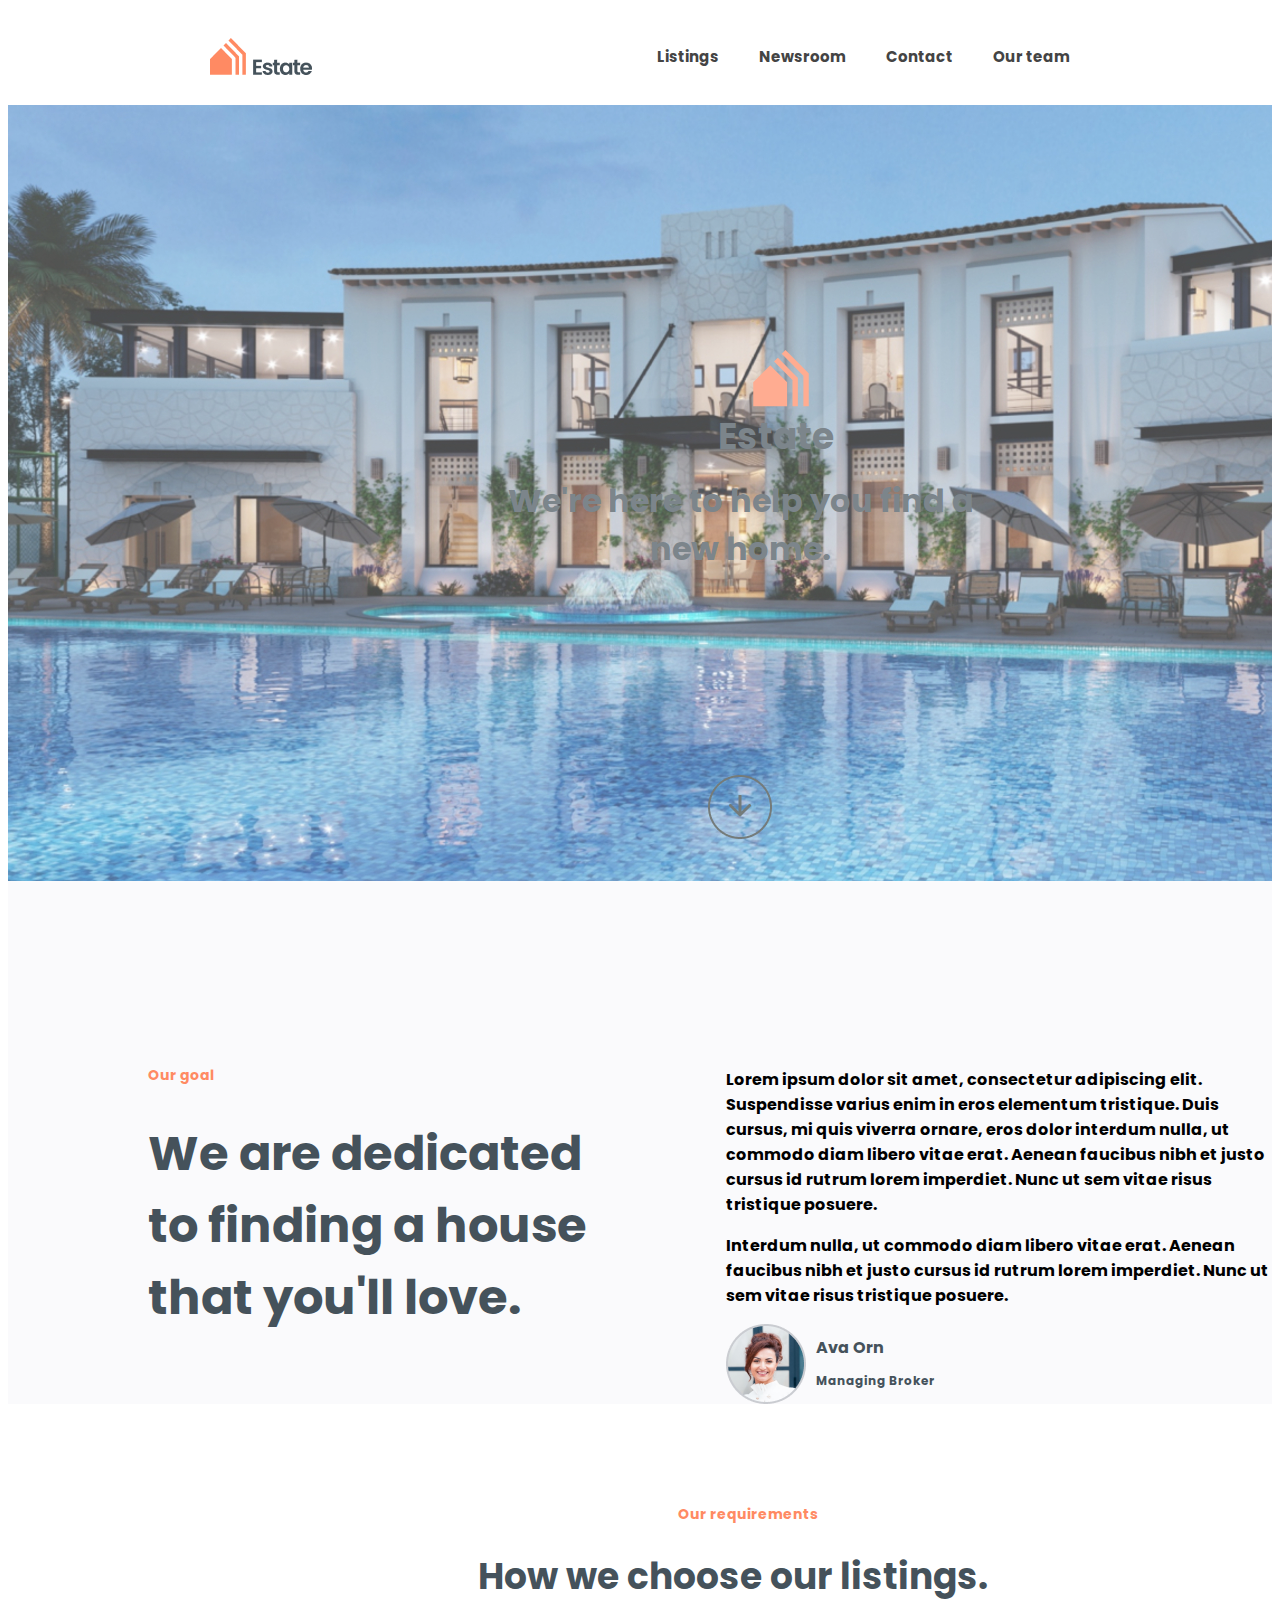
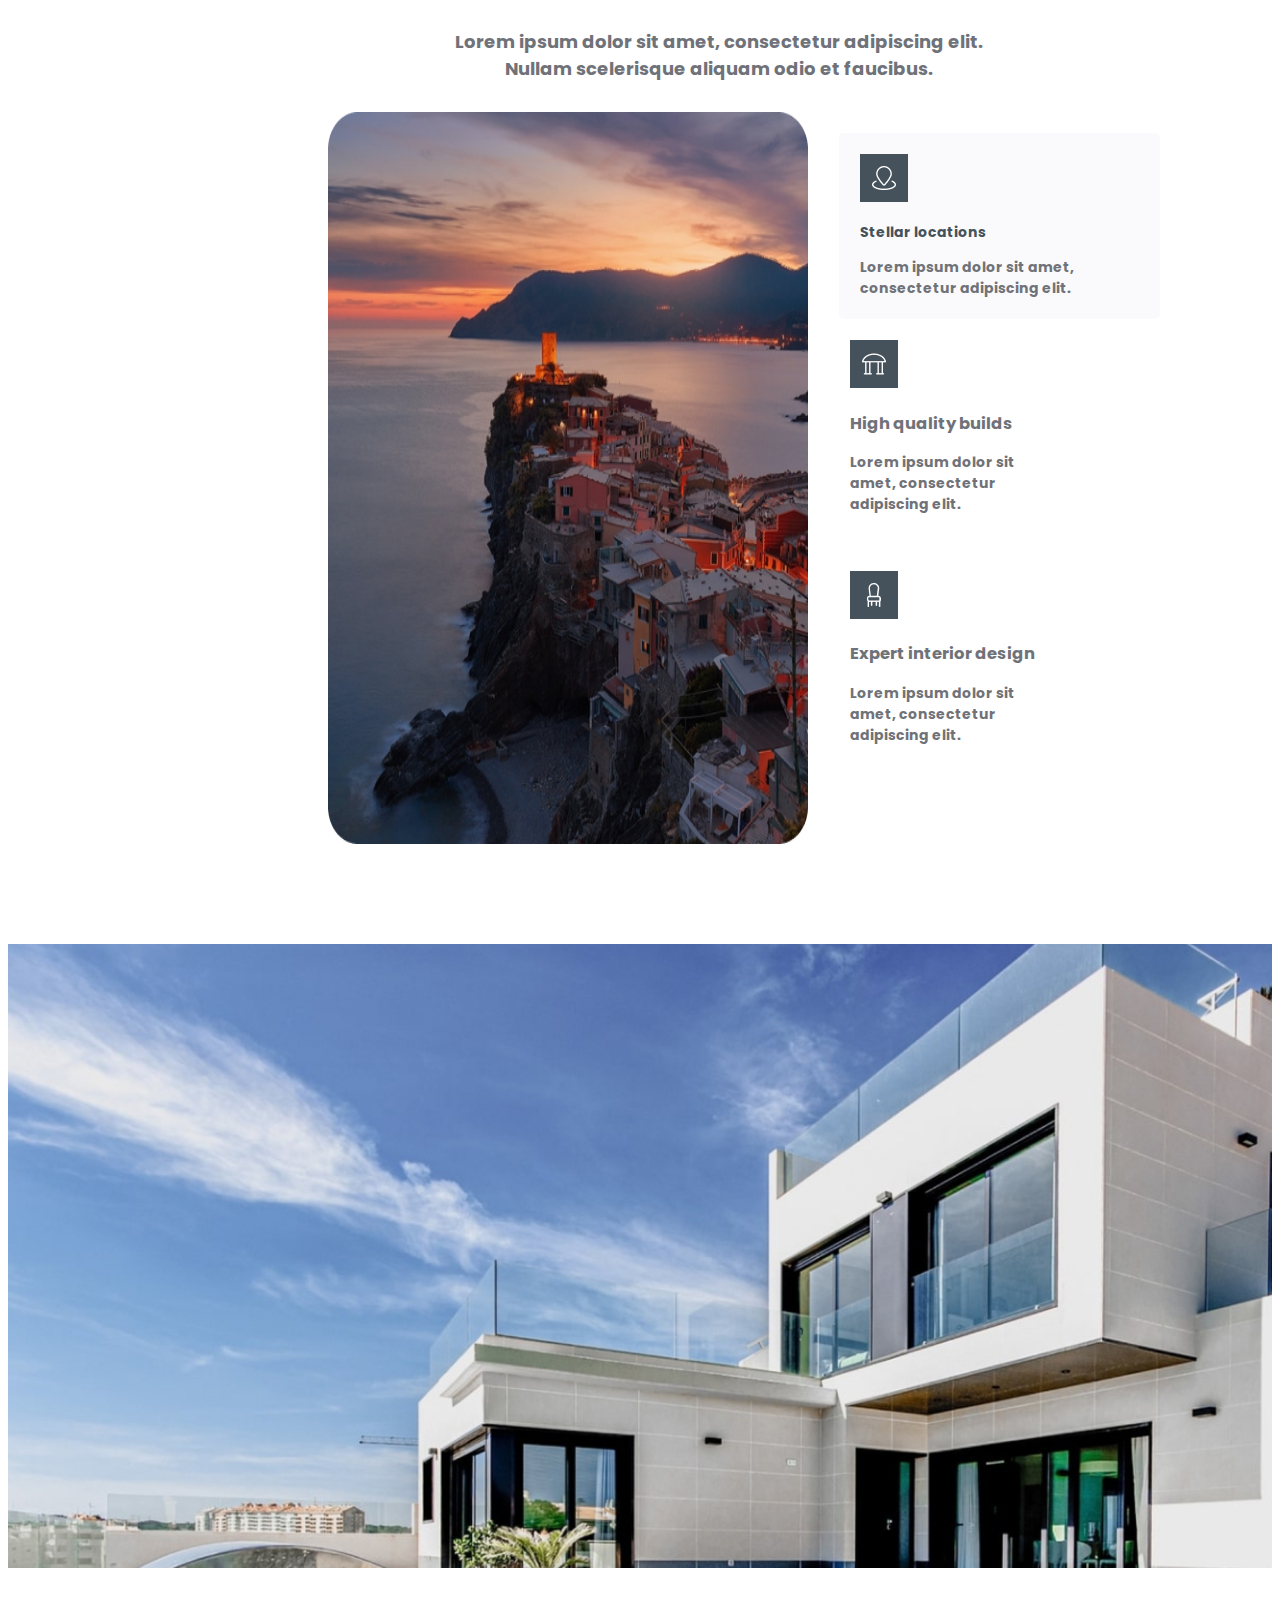
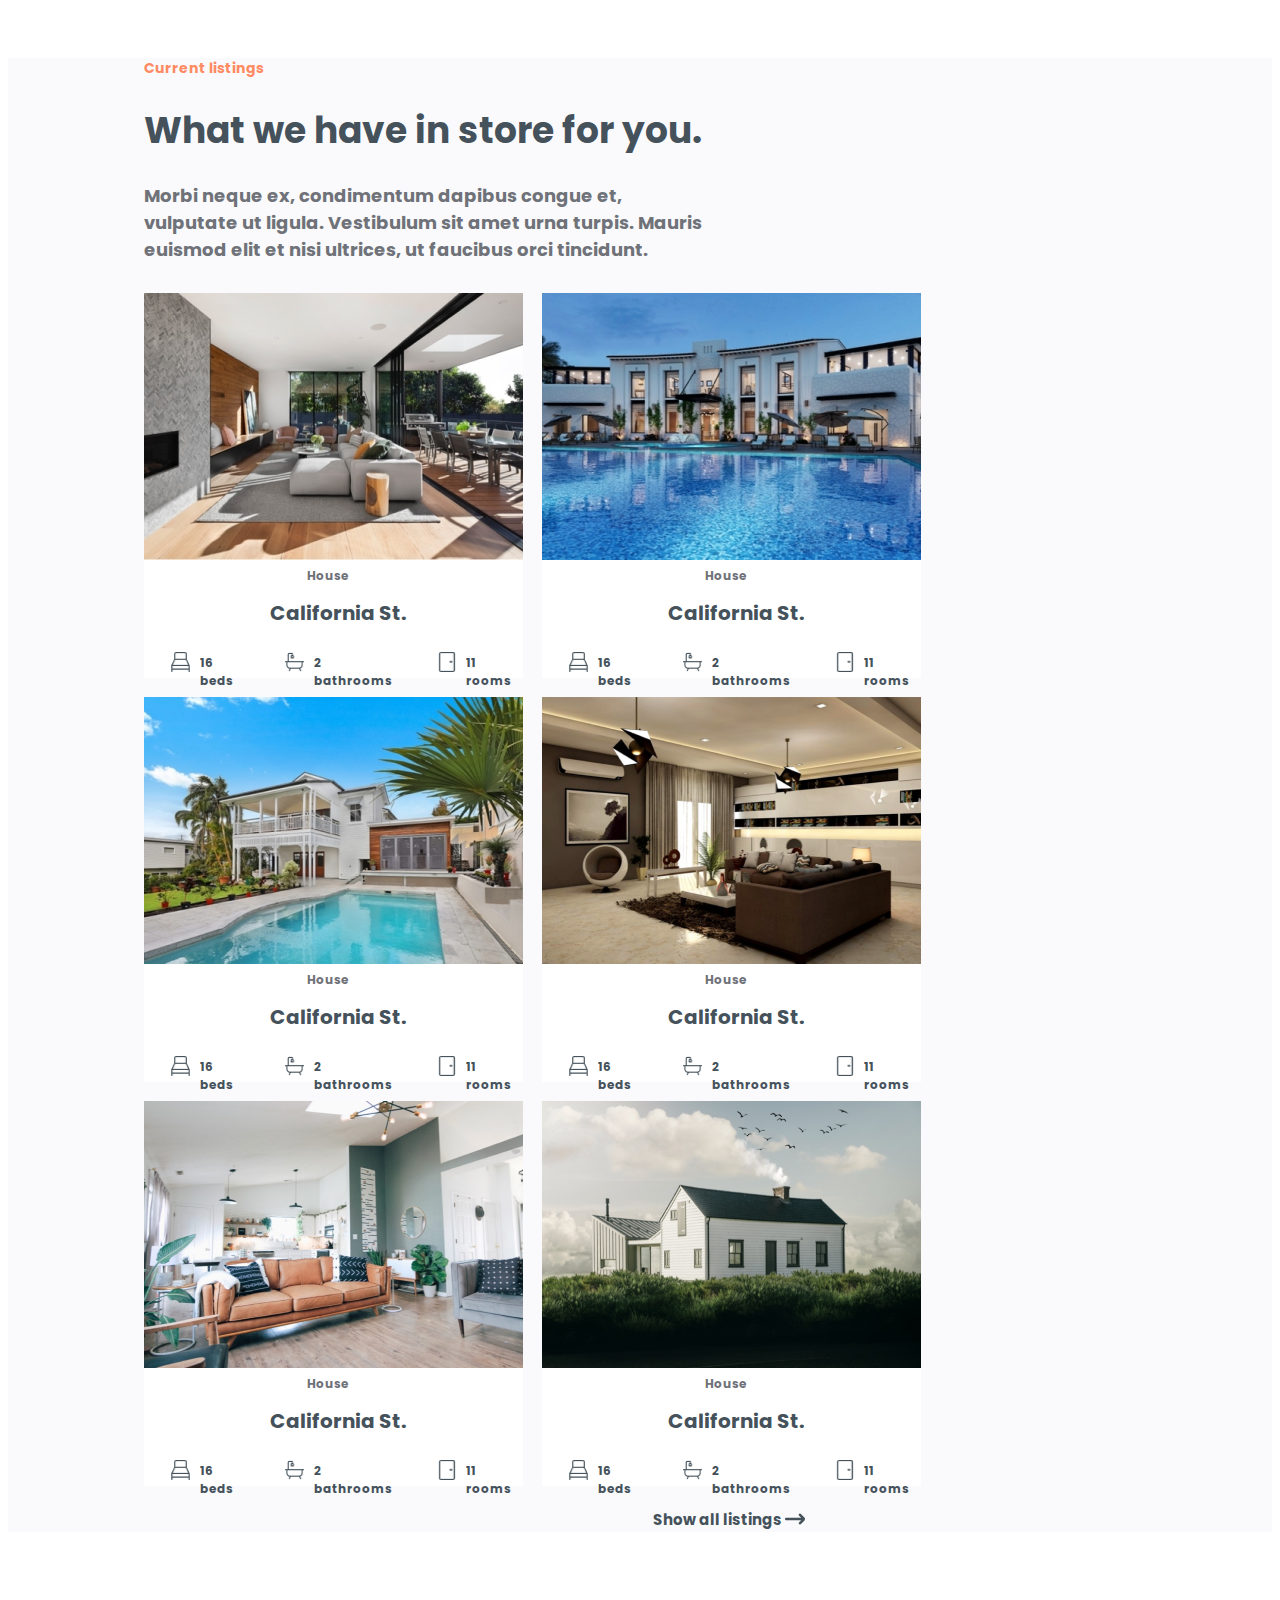
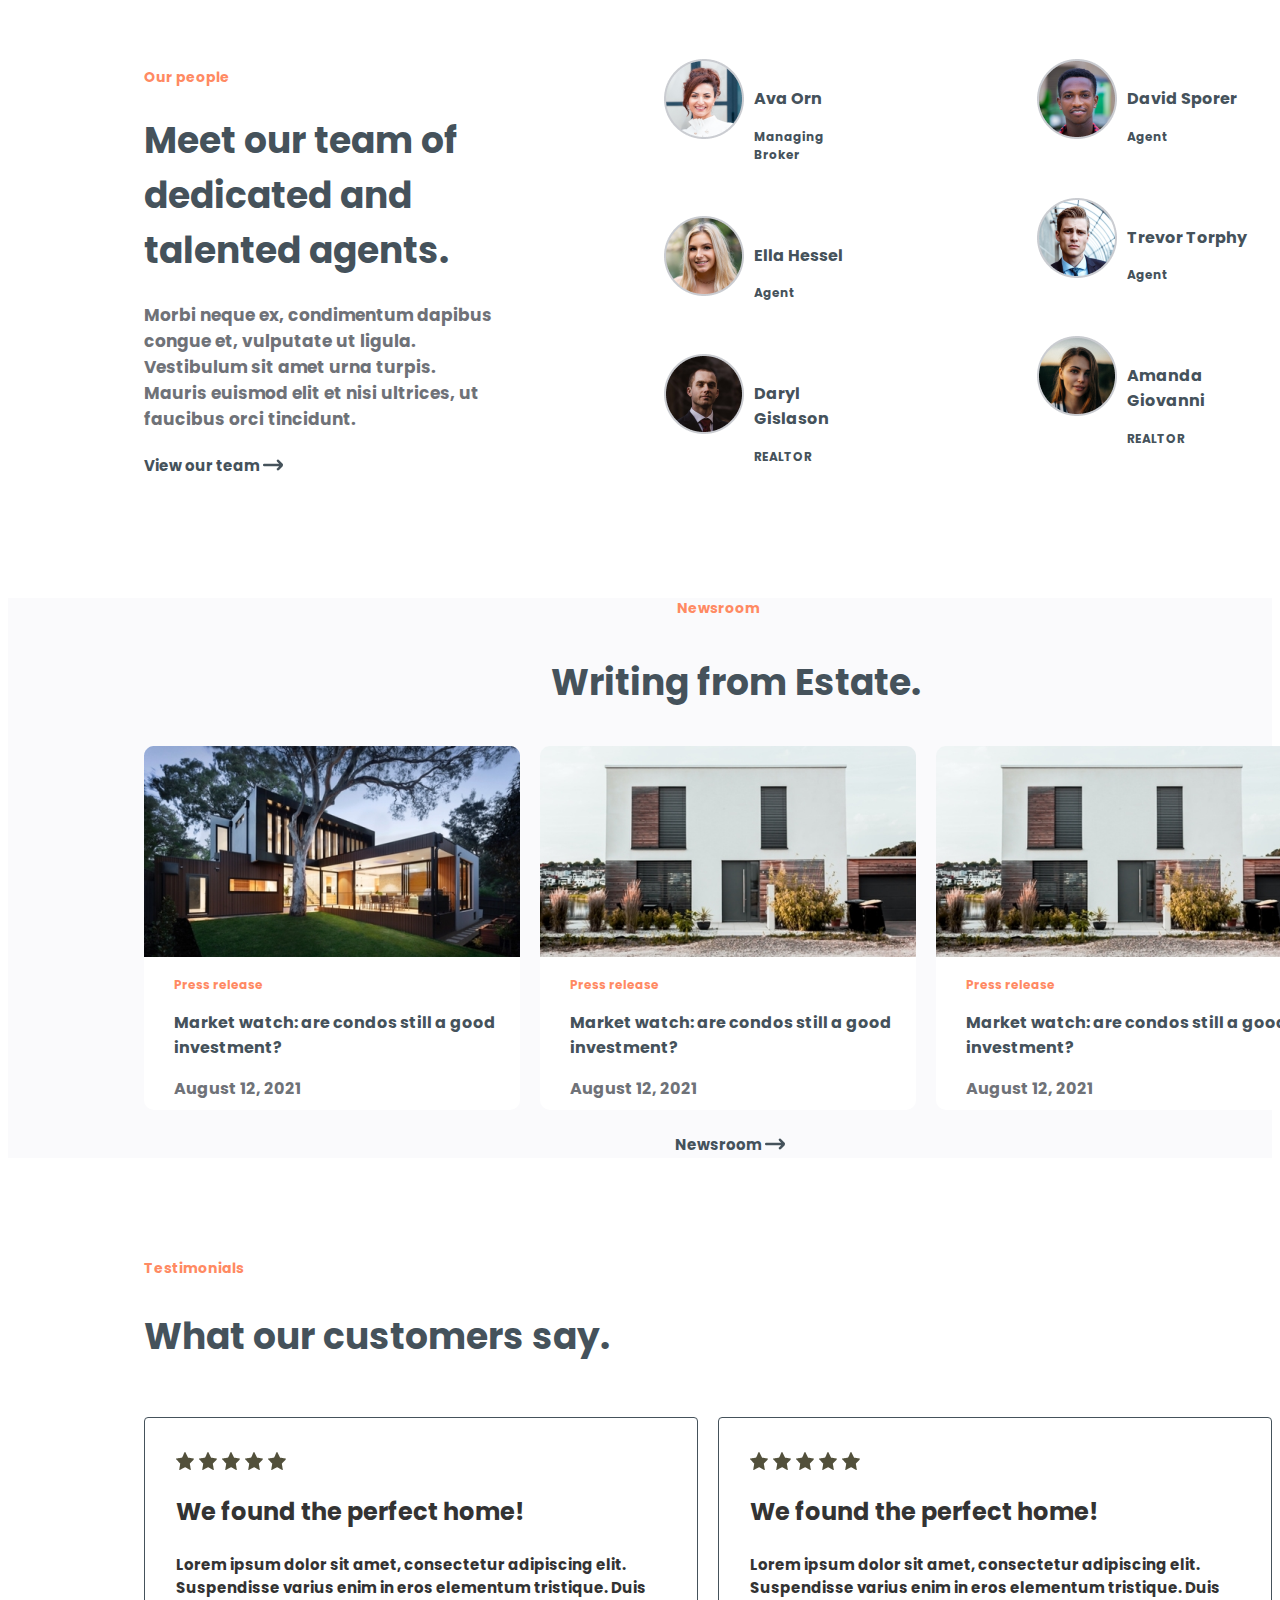
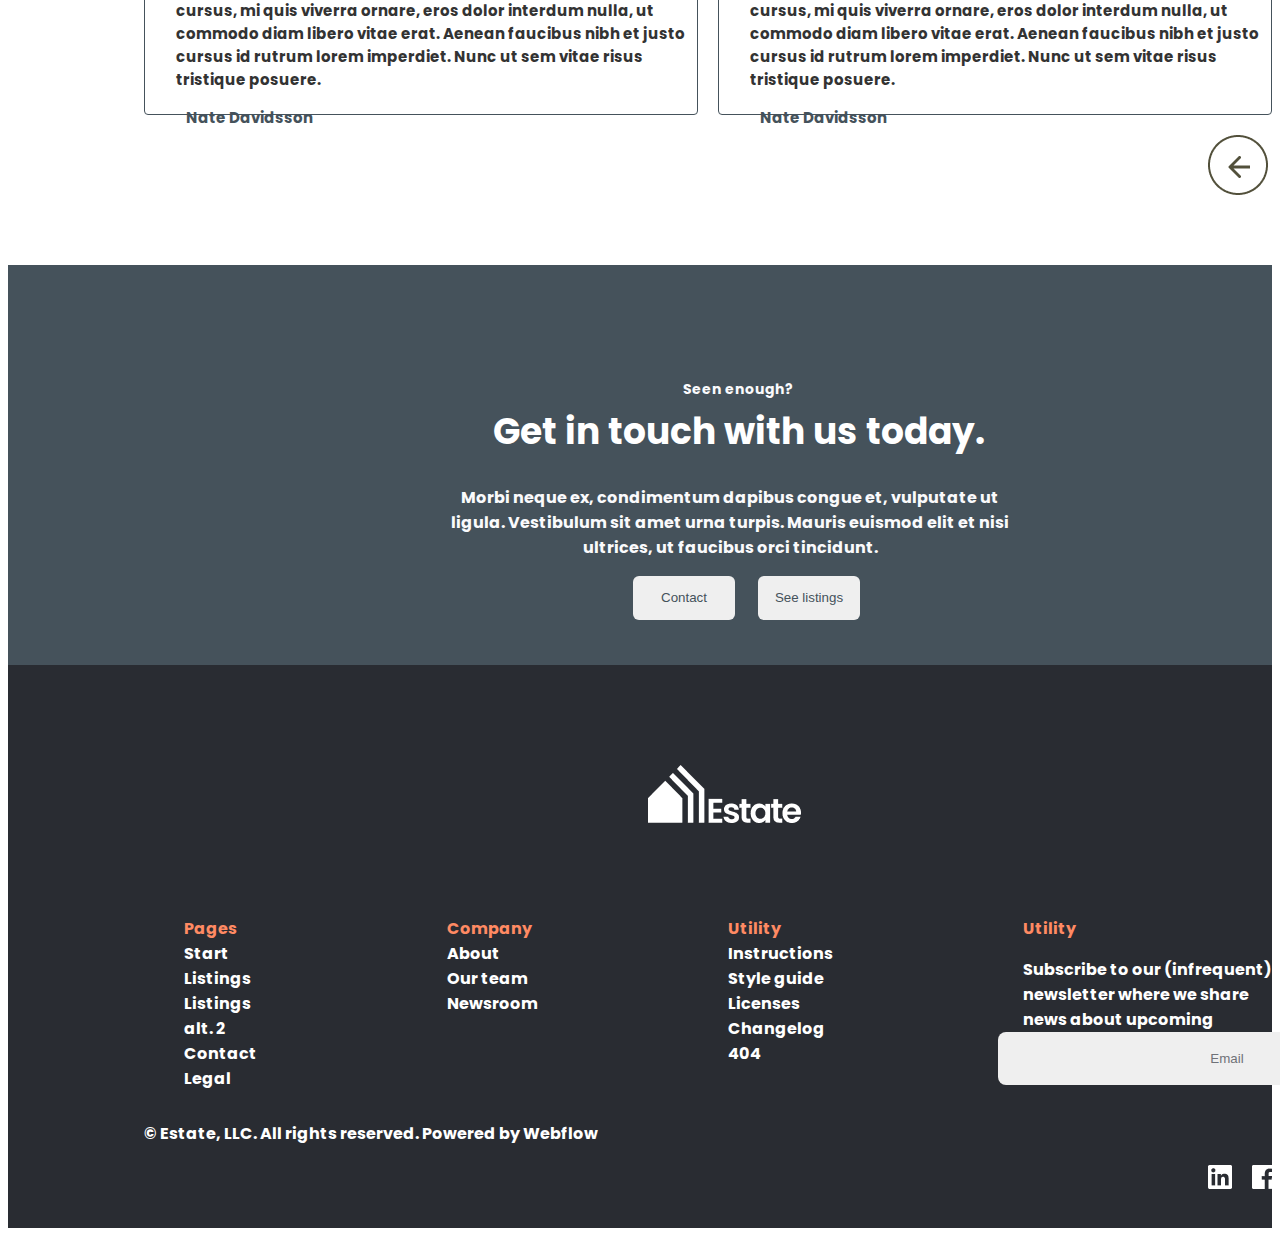
<file: index.html>
<!DOCTYPE html>
<html lang="en">
<head>
    <meta charset="UTF-8">
    <meta http-equiv="X-UA-Compatible" content="IE=edge">
    <meta name="viewport" content="width=device-width, initial-scale=1.0">
    <title>Document</title>
    <link rel="stylesheet" href="./style.css">
</head>
<body>
    <header class="header">
        <img src="./images/IMAGE (15).png" alt="" class="logo">
        <ul class="header__items">
            <li class="header__items_list"> <a href="#">Listings</a></li>
            <li class="header__items_list"> <a href="#">Newsroom</a></li>
            <li class="header__items_list"> <a href="#">Contact</a>
            <div class="drop">
                <ul>
                    <li> <a href="#">qalampir.uz</a></li>
                    <li> <a href="#">daryo.uz</a></li>
                    <li> <a href="#">kun.uz</a> </li>
                </ul>
            </div>
            </li>
            <li class="header__items_list"> <a href="#">Our team</a></li>
            
        </ul>

    </header>
    <nav class="nav">
        <img src="./images/Combined-Shape (16).png" alt="" class="nav__logo">
        <h1 class="nav__write">Estate</h1>
        <p class="nav__text">We're here to help you find a new home.</p>
        <div class="nav__rectangele">
            <img src="./images/Rectangle (6).png" alt="" class="recteng">
            <img src="./images/Arrow 3.png" alt="" class="arrow">
        </div>
    </nav>
    <section class="section">
        <div class="section__text">
            <div class="section__section__text_h1">
                <p>Our goal</p>
                <h1>We are dedicated to finding a house that you'll love.</h1>
            </div>
            <div class="section_section__section__text_paragrif">
                <p class="paragrif_one" >Lorem ipsum dolor sit amet, consectetur adipiscing elit. Suspendisse varius enim in eros elementum tristique. Duis cursus, mi quis viverra ornare, eros dolor interdum nulla, ut commodo diam libero vitae erat. Aenean faucibus nibh et justo cursus id rutrum lorem imperdiet. Nunc ut sem vitae risus tristique posuere.</p>

                <p class="paragrif_two">Interdum nulla, ut commodo diam libero vitae erat. Aenean faucibus nibh et justo cursus id rutrum lorem imperdiet. Nunc ut sem vitae risus tristique posuere.</p>
                <div class="section__text__image">
                    <img src="./images/IMAGE (16).png" alt="">
                    <div class="section__text__image_name">
                        <h1>Ava Orn</h1>
                        <p>Managing Broker</p>
                    </div>
                </div>
            </div>
        </div>
    </section>
    <div class="box">
        <p class="box__p_one">Our requirements</p>
        <h1 class="box__h1">How we choose our listings.</h1>
         <p class="box__p_two">Lorem ipsum dolor sit amet, consectetur adipiscing elit. Nullam scelerisque aliquam odio et faucibus.</p>
         <div class="box_images">
            <img src="./images/IMAGE (74).jpg" alt="">
            <div class="box__box__images_box">
                <div class="box__box__images__boxess">
                <img src="./images/Frame (5).png" alt="">
                <h3>Stellar locations</h3>
                <p>Lorem ipsum dolor sit amet, consectetur adipiscing elit.</p>
                  </div>
                  <div class="box__box__images_box">
                    <img src="./images/Frame (6).png" alt="">
                    <h3>High quality builds</h3>
                    <p>Lorem ipsum dolor sit amet, consectetur adipiscing elit.</p>
                  </div>
                  <div class="box__box__images_box">
                    <img src="./images/Frame (7).png" alt="">
                    <h3>Expert interior design</h3>
                    <p>Lorem ipsum dolor sit amet, consectetur adipiscing elit.</p>
                  </div>
                  <div class="box__box__images_box"></div>

                
            </div>
         </div>
    </div>
    <div class="div"></div>
    <div class="div__section">
        <div class="div__section_text">
            <p class="text">Current listings</p>
        <h1>What we have in store for you.</h1>
        <p class="text_two" >Morbi neque ex, condimentum dapibus congue et, vulputate ut ligula. Vestibulum sit amet urna turpis. Mauris euismod elit et nisi ultrices, ut faucibus orci tincidunt.</p>
        
        </div>
        <div class="div__section_images">
          <div class="div__section__images_box">
            <img src="./images/IMAGE (17).png" alt="">
            <div class="div__section__images__box-p">House</div>
            <h1 class="div__section__images__box_h1">
                California St.
            </h1>
            <div class="div__section_shape">
                <img src="./images/Shape (4).png" alt="">
                <p> 16 beds</p>
                <img src="./images/Shape (5).png" alt="">
                <p> 2 bathrooms</p>
                <img src="./images/shape6.png" alt="">
                <p> 11 rooms </p>
            </div>
            <div class="div__section_shape">
                <img src="./images/Shape (4).png" alt="">
                <p> 16 beds</p>
                <img src="./images/Shape (5).png" alt="">
                <p> 2 bathrooms</p>
                <img src="./images/shape6.png" alt="">
                <p> 11 rooms </p>
            </div>
          </div>
          <div class="div__section__images_box">
            <img src="./images/IMAGE (18).png" alt="">
            <div class="div__section__images__box-p">House</div>
            <h1 class="div__section__images__box_h1">
                California St.
            </h1>
            <div class="div__section_shape">
                <img src="./images/Shape (4).png" alt="">
                <p> 16 beds</p>
                <img src="./images/Shape (5).png" alt="">
                <p> 2 bathrooms</p>
                <img src="./images/shape6.png" alt="">
                <p> 11 rooms </p>
            </div>
          </div>
          <div class="div__section__images_box">
            <img src="./images/IMAGE (19).png" alt="">
            <div class="div__section__images__box-p">House</div>
            <h1 class="div__section__images__box_h1">
                California St.
            </h1>
            <div class="div__section_shape">
                <img src="./images/Shape (4).png" alt="">
                <p> 16 beds</p>
                <img src="./images/Shape (5).png" alt="">
                <p> 2 bathrooms</p>
                <img src="./images/shape6.png" alt="">
                <p> 11 rooms </p>
            </div>
          </div>
          <div class="div__section__images_box">
            <img src="./images/IMAGE (20).png" alt="">
            <div class="div__section__images__box-p">House</div>
            <h1 class="div__section__images__box_h1">
                California St.
            </h1>
            <div class="div__section_shape">
                <img src="./images/Shape (4).png" alt="">
                <p> 16 beds</p>
                <img src="./images/Shape (5).png" alt="">
                <p> 2 bathrooms</p>
                <img src="./images/shape6.png" alt="">
                <p> 11 rooms </p>
            </div>
          </div>
          <div class="div__section__images_box">
            <img src="./images/IMAGE (21).png" alt="">
            <div class="div__section__images__box-p">House</div>
            <h1 class="div__section__images__box_h1">
                California St.
            </h1>
            <div class="div__section_shape">
                <img src="./images/Shape (4).png" alt="">
                <p> 16 beds</p>
                <img src="./images/Shape (5).png" alt="">
                <p> 2 bathrooms</p>
                <img src="./images/shape6.png" alt="">
                <p> 11 rooms </p>
            </div>
          </div>
          <div class="div__section__images_box">
            <img src="./images/IMAGE (22).png" alt="">
            <div class="div__section__images__box-p">House</div>
            <h1 class="div__section__images__box_h1">
                California St.
            </h1>
            <div class="div__section_shape">
                <img src="./images/Shape (4).png" alt="">
                <p> 16 beds</p>
                <img src="./images/Shape (5).png" alt="">
                <p> 2 bathrooms</p>
                <img src="./images/shape6.png" alt="">
                <p> 11 rooms </p>
            </div>
          </div>

        </div>
        <h4 class="div__section_link" > <a href="#">Show all listings <img src="./images/Path (1).png" alt=""> </a></h4>

    </div>
    <div class="div__section_two">
        <div class="div__section__two_text">
            <p class="div__section__one_paragrif">Our people</p>
            <h1 class="div__section_h1">Meet our team of dedicated and talented agents.</h1>
            <p class="div__section__two_paragrif">Morbi neque ex, condimentum dapibus congue et, vulputate ut ligula. Vestibulum sit amet urna turpis. Mauris euismod elit et nisi ultrices, ut faucibus orci tincidunt.</p>
            <h3 class="div__section__two_link"><a href="#">View our team <img src="./images/Path (1).png" alt=""> </a></h3>
            
        </div>
        <div class="div__section__two_pictures">
            <div class="div__section__two__pictures_imgg">
                <img src="./images/IMAGE (23).png" alt="">
                <div class="div__section__two__pictures__img_text">
                    <h5>Ava Orn</h5>
                <p>Managing Broker</p>
                </div>
            </div>
            <div class="div__section__two__pictures_img">
                <img src="./images/IMAGE (24).png" alt="">
                <div class="div__section__two__pictures__img_text">
                    <h5>Ella Hessel</h5>
                <p>Agent</p>
                </div>
            </div>
            <div class="div__section__two__pictures_img">
                <img src="./images/IMAGE (25).png" alt="">
                <div class="div__section__two__pictures__img_text">
                    <h5>Daryl Gislason</h5>
                <p>REALTOR</p>
                </div>
            </div>
        </div>
        <div class="div__section__thre_pictures">
            <div class="div__section__two__pictures_imgg">
                <img src="./images/IMAGE (26).png" alt="">
                <div class="div__section__two__pictures__img_text">
                    <h5>David Sporer</h5>
                <p>Agent</p>
                </div>
            </div>
            <div class="div__section__two__pictures_img">
                <img src="./images/IMAGE (27).png" alt="">
                <div class="div__section__two__pictures__img_text">
                    <h5>Trevor Torphy</h5>
                <p>Agent</p>
                </div>
            </div>
            <div class="div__section__two__pictures_img">
                <img src="./images/IMAGE (28).png" alt="">
                <div class="div__section__two__pictures__img_text">
                    <h5>Amanda Giovanni</h5>
                <p>REALTOR</p>
                </div>
            </div>
        </div>
    </div>
<div class="div__section_thre">
    <p class="div__section__thre_p">
        Newsroom
    </p>
    <h3 class="div__section__thre_h3">
        Writing from Estate.
    </h3>
    <div class="div__section__thre_images">
        <div class="div__section__thre__images_box">
            <img src="./images/IMAGE (29).png" alt="">
            <p class="div__section__thre__images_p_one">Press release</p>
            <p class="div__section__thre__images_p_two">Market watch: are condos still a good investment?</p>
            <p class="div__section__thre__images_p_thre">August 12, 2021</p>
        </div>
        <div class="div__section__thre__images_box">
            <img src="./images/IMAGE (30).png" alt="">
            <p class="div__section__thre__images_p_one">Press release</p>
            <p class="div__section__thre__images_p_two">Market watch: are condos still a good investment?</p>
            <p class="div__section__thre__images_p_thre">August 12, 2021</p>
        </div>
        <div class="div__section__thre__images_box">
            <img src="./images/IMAGE (30).png" alt="">
            <p class="div__section__thre__images_p_one">Press release</p>
            <p class="div__section__thre__images_p_two">Market watch: are condos still a good investment?</p>
            <p class="div__section__thre__images_p_thre">August 12, 2021</p>
        </div>
        

    </div>
    <h3 class="div__section__thre_link" > <a href="#">Newsroom <img src="./images/Path (1).png" alt=""></a></h3>
</div>
<div class="div__section_four">
    <div class="div__section__four_text">
        <p>Testimonials</p>
        <h2>What our customers say.</h2>
    </div>
    <div class="div__section__four_boxes">
        <div class="div__section__four__boxes_one">
            <div class="div__section__four_path">
                <img src="./images/Path (3).png" alt="">
                <img src="./images/Path (3).png" alt="">
                <img src="./images/Path (3).png" alt="">
                <img src="./images/Path (3).png" alt="">
                <img src="./images/Path (3).png" alt="">
                

            </div>
            <h3 >We found the perfect home!</h3>
            <p class="paragriff">Lorem ipsum dolor sit amet, consectetur adipiscing elit. Suspendisse varius enim in eros elementum tristique. Duis cursus, mi quis viverra ornare, eros dolor interdum nulla, ut commodo diam libero vitae erat. Aenean faucibus nibh et justo cursus id rutrum lorem imperdiet. Nunc ut sem vitae risus tristique posuere.</p>
            <p class="paragriff_two">Nate Davidsson</p>
        </div>
        <div class="div__section__four__boxes_two">
            <div class="div__section__four_path">
                <img src="./images/Path (3).png" alt="">
                <img src="./images/Path (3).png" alt="">
                <img src="./images/Path (3).png" alt="">
                <img src="./images/Path (3).png" alt="">
                <img src="./images/Path (3).png" alt="">
                

            </div>
            <h3 >We found the perfect home!</h3>
            <p class="paragriff">Lorem ipsum dolor sit amet, consectetur adipiscing elit. Suspendisse varius enim in eros elementum tristique. Duis cursus, mi quis viverra ornare, eros dolor interdum nulla, ut commodo diam libero vitae erat. Aenean faucibus nibh et justo cursus id rutrum lorem imperdiet. Nunc ut sem vitae risus tristique posuere.</p>
            <p class="paragriff_two">Nate Davidsson</p>
        </div>
        </div>
    </div>
    <div class="div__section__four_rectangale">
        <img class="one" src="./images/Rectangle (11).png" alt="">
        <img class="two"  src="./images/Arrow 2.png" alt="">
        <img class="thre" src="./images/Rectangle (11).png" alt="">
        <img src="./images/Arrow 1.png" alt="" class="four">
    </div>
</div>
<div class="div__section_five">
    <div class="div__section__five_text">
        <p class="div__section__five__text_p">Seen enough?</p>
        <h3 class="div__section__five__text_h3">Get in touch with us today.</h3>
        <p class="div__section__five__text_ptwo">Morbi neque ex, condimentum dapibus congue et, vulputate ut ligula. Vestibulum sit amet urna turpis. Mauris euismod elit et nisi ultrices, ut faucibus orci tincidunt.</p>
        <button class="div__section_five_one">Contact</button>
        <button class="div__section_five_two">See listings</button>
    </div>

</div>
<footer class="footer" >
    <div class="footer_logo">
        <img src="./images/Combined-Shape (19).png" alt="" class="footer__logo_one">
        <img src="./images/Combined-Shape (20).png" alt="" class="footer__logo_two">
    </div>
    <div class="footer__link">
        <ul class="footer__link_one">
            <li class="two"> <a href="#">Pages</a></li>
            <li><a href="#">Start</a></li>
            <li><a href="#">Listings</a></li>
            <li><a href="#">Listings alt. 2</a></li>
            <li><a href="#">Contact</a></li>
            <li><a href="#">Legal</a></li>
            
        </ul>
        <ul class="footer__link_one">
            <li class="two"> <a href="#">Company</a></li>
            <li><a href="#">About</a></li>
            <li><a href="#">Our team</a></li>
            <li><a href="#">Newsroom</a></li>
            
        </ul>
        <ul class="footer__link_one">
            <li class="two"> <a href="#">Utility</a></li>
            <li><a href="#">Instructions</a></li>
            <li><a href="#">Style guide</a></li>
            <li><a href="#">Licenses</a></li>
            <li><a href="#">Changelog</a></li>
            <li><a href="#">404</a></li>
            
        </ul>
        <ul class="footer__link_one">
            <li class="two"> <a href="#">Utility</a></li>
            <p>Subscribe to our (infrequent) newsletter where we share news about upcoming listings and projects.</p>

        </ul>
        
    </div>

    <p class="texts" >© Estate, LLC. All rights reserved. Powered by Webflow</p>
    <form>
        <button type="submit">Email</button>
    </form>
    <div class="footer_shape">
        <img src="./images/Shape (6).png" alt="">
        <img src="./images/Path (4).png" alt="">
        <img src="./images/Combined-Shape (22).png" alt="">
        <img src="./images/Path (5).png" alt="">
    </div>
</footer>
    
</body>
</html>
</file>
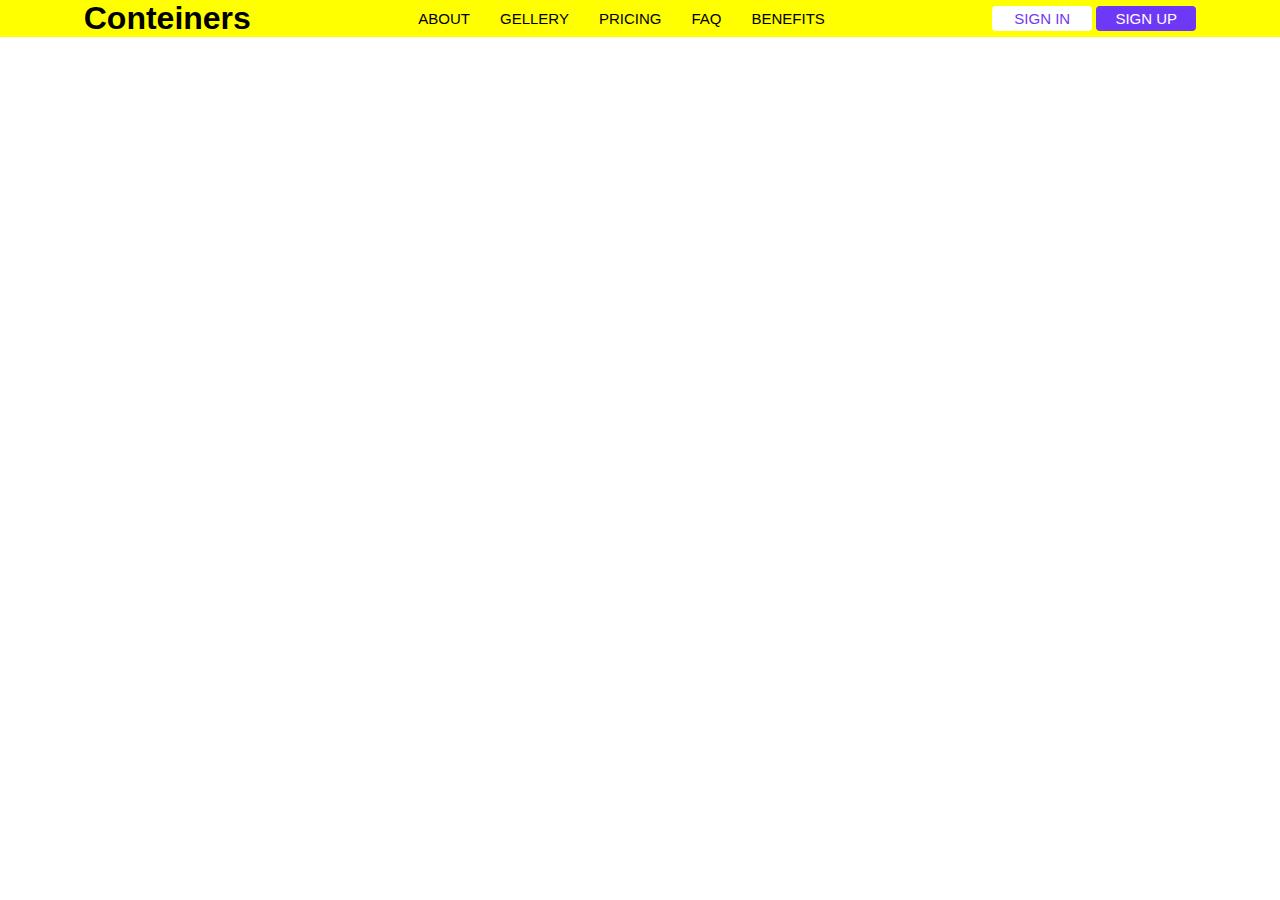
<file: inde.html>
<!DOCTYPE html>
<html lang="en">
<head>
    <meta charset="UTF-8">
    <meta http-equiv="X-UA-Compatible" content="IE=edge">
    <meta name="viewport" content="width= , initial-scale=1.0">
    <title>Document</title>
    <link rel="stylesheet" href="./stylee.css">
</head>
<body> 
    <header class="lesson">
        <h1 class="lesson__htag">Conteiners</h1>
        <ul class="lesson__items">
            <li class="lesson__items-list"><a href="#">about</a></li>
            <li class="lesson__items-list"><a href="#">gellery</a></li>
            <li class="lesson__items-list">
                <a href="#">pricing</a>
                <div class="lesson__items-list__klass">
                    <ul>
                        <li><a href="#">Kun>uz</a></li>
                        <li><a href="#">Islom.uz</a></li>
                        <li><a href="#">www school</a></li>
                        <li><a href="#">HTML</a></li>
                        <li><a href="#">css</a></li>
                    </ul>
                </div>
            </li>
            <li class="lesson__items-list"><a href="#">faq</a></li>
            <li class="lesson__items-list"><a href="#">benefits</a></li>
        </ul>
        <div class="lesson__button">
            <button class="lesson__button-knopka__in">sign in</button>
            <button class="lesson__button-knopka">sign up</button>
        </div>
    </header>
</body>
</html>
</file>
<file: style.css>
.header{
    background-color: #ffff;
    display: flex;
    justify-content: space-around;
    align-items: center;
    padding: 20px 50px;
    list-style: none;
}
@font-face {
    font-family: "poppins";
    src: url(./images/fonts/Poppins-Bold.ttf);
}
body{
    font-family: "poppins";
}
.header .header__logo{
    margin-left: 100px;
    color: #6E38F7;
    font-size: 24px;
}
.header .header__items{
    display: flex;
    gap: 40px;
    
    
}
.header .header__items .header__items_list{
    position: relative;
    list-style: none;
}
.header .header__items .header__items_list a{
    text-decoration: none;
    color: #444444;
    font-size: 15px;
}
.header .header__items .header__items_list a:hover {
   
    color: crimson;
}
.header .header__items .header__items_list:hover  .drop{
   display: block;
}
.header .header__items .header__items_list .drop ul li{
    

    list-style: none;

}
.header .header__items .header__items_list .drop{
   z-index: 5;
    /* background-color: black; */
    position: absolute;
    padding: 25px 15px;
    transition: all 0.9s linear;
    display: none;
}
.header .header__items .header__items_list.header__items_list::hover  .header__items_list .drop{
    display: block;
}
.nav{
    position: relative;
    height: 776px;
    width: 100%;
    background-image: url(./images/61127627883dbb0802b613e3_Hero\ Background\ 1\ \(1\).jpg);
    color: #FAFAFC;
    opacity: 70%;
}
.nav__logo{
    position: absolute;
    top: 245px;
    left: 745px;
    color: #FF8A63;
}
.nav__write{
    position: absolute;
    top: 280px;
    left: 710px;
    color: #45525B;
    font-size: 36px; 
}
.nav__text{
    width: 525px;
    height: 90px;
    font-size: 32px;
    color: #45525B;
    text-align: center;
    position: absolute;
    top: 340px ;
    left: 470px;

}
.nav__rectangele{
    position: absolute;
    top: 670px;
    left: 700px;
}
.nav__rectangele .arrow{
    position: absolute;
    top: 20px;
    left: 20px;
  
 
}
.section{
    background-color: #FAFAFC;
}
.section .section__text{
    display: flex;
    gap: 100px;
}
.section .section__text .section__section__text_h1{
    width: 491px;
    height: 159px;
    margin-top: 170px ;
    margin-left: 140px ;
}
.section .section__text .section__section__text_h1 h1{
    font-size: 48px;
    color:#45525B;
}
.section .section__text .section__section__text_h1 p{
    color: #FF8A63;
    font-size: 14px;
    margin-top: ;
    margin-left: ;
}
.section .section__text .section_section__section__text_paragrif{
    width: 561px;
    margin-top: 170px;
}

.section__text__image{
    display: flex;
    gap: 10px;
}
.section__text__image img{
    width: 80px;
    height: 80px;
}
.section__text__image_name h1{
    font-size: 16px;
    color: #45525B;

}
.section__text__image_name p{
    color:#45525B;
    font-size: 12px;
}
.box__box__images__boxess{
   margin-left: 10px;
   background-color: #FAFAFC;

}
.box{
    margin-top: 100px;
}
.box .box__p_one{
    margin-left: 670px;
    color: #FF8A63;
    font-size: 14px;
}
.box .box__h1{
    margin-left: 470px ;
    color: #45525B ;
    font-size: 36px;
}
.box .box__p_two{
    margin-left: 430px ;
    color:#6F7278 ;
    font-size: 18px;
    width: 561px ;
    text-align: center;
}
.box .box_images_box{
    display: flex;
    gap: 30px;

}
.box .box_images{
    display: flex;
    margin-top: 30px;
    margin-left: 320px;
}
.boxes img{
    width: 28ppx;
    height: 28px;
    
}
.box__box__images_box{
   padding: 21px;
}
.box__box__images_box{
   width: 196px;
   color:#6F7278 ;
   font-size: 14px;
}
.boxes{
    margin: 70px;
    width: 48px;
    height: 48px;
    color:black;
}
.box__box__images__boxess h3{
   font-size: 14px;
   color: #45525B ;

}
.box__box__images__boxess h3{
   font-size: 14px;
   color: #45525B ;

}
.box__box__images__boxess{
   padding-top: 21px;
   padding-left: 21px;
   width: 300px;
   height: 165px;
   background-color: #FAFAFC;
   border-radius: 5px;
}
.div{
    margin-top: 100px;
    width: 100%;
    background-image: url(./images/IMAGE\ \(76\)\ \(1\).jpg);
    height: 624px;
}
.div__section{
    margin-top: 90px;
    background-color: #FAFAFC;
}
.div__section_text{
    width: 574px;
    margin-left: 136px;
}
 .div__section_text .text{
    color:#FF8A63 ;
    font-size: 14px;
 }   
 .div__section_text h1{
    color: #45525B;
    font-size: 36px;
 }
 .div__section .text_two{
    color: #6F7278;
    font-size: 18px;
 }
 .div__section__images_box{
    width:379px;
    height: 385px;
    background-color: #ffff;
 }
 .div__section_images{
    margin-top: 30px;
    margin-left: 136px;
    display: flex;
    gap: 19px;
    flex-wrap: wrap;
 }
 .div__section__images__box-p{
    margin-left: 163px;
    font-size: 12px;
    color: #6F7278;
 }
 .div__section__images__box_h1{
    font-size: 20px;
    color: #45525B;
    margin-left: 126px;
 }
 .div__section_shape{
    gap: 10px;
    display: flex;
    color: #45525B;
    font-size: 12px;
 }
 .div__section_shape img{
    margin-left: 27px;
    margin-top: 10px;
    width: 19px;
    height: 20px;
 }
 .div__section_link a{
    margin-top: 26px ;
    margin-left: 645px ;
    font-size: 15px;
    text-decoration: none;
    color: #45525B;
 }
 .div__section__two_text{
    width: 368px;
    margin-top: 100px;
    margin-left: 136px;
 }
 .div__section__one_paragrif{
    font-size: 14px;
    color: #FF8A63;
 }
 .div__section_h1{
    font-size: 36px;
    color: #45525B;
 }
 .div__section__two_paragrif{
    font-size: 17px;
    color: #6F7278;
 }
 .div__section__two_link a{
    font-size: 15px ;
    color: #45525B;
    text-decoration: none;
 }
 .div__section_two{
    
    display: flex;
    gap: 170px;
 }
 .div__section__two__pictures_img{
    display: flex;
 }
 .div__section__two__pictures_imgg{
    margin-top: 106px;
    display: flex;

 }
 .div__section__two__pictures_imgg img{
    width: 80px;
    height: 80px;
 }
 .div__section__two__pictures_img img{
    width: 80px;
    height: 80px;
 }

 .div__section__two__pictures_img{
    margin-top: 40px;
 }
 .div__section__two__pictures__img_text h5{
    font-size: 16px ;
    color:#45525B ;

 }
 .div__section__two__pictures__img_text p{
    font-size: 12px ;
    color: #45525B;
    margin-top: -10px;
 }
 .div__section__two__pictures__img_text{
    margin-left: 10px;

 }
 .div__section_thre{
    background-color: #FAFAFC;
 }
 .div__section__thre_p{
    color: #FF8A63;
    font-size: 14px;
    margin-top: 100px ;
    margin-left: 669px ;
 }
 .div__section__thre_h3{
    font-size: 36px ;
    margin-left: 543px ;
    color: #45525B;
 }
 .div__section__thre_images{
    margin-left: 136px;
    display: flex;
    gap: 20px;
 }
 .div__section__thre__images_box{
    border-radius: 10px;
    width: 376px;
    height: 364px;
    background-color: #ffff;
 }
 .div__section__thre__images_p_one{
color: #FF8A63;
font-size: 12px;
margin-left: 30px ;
 }
 .div__section__thre__images_p_two{
    color: #45525B;
    font-size: 16px;
    margin-left: 30px;
     }
     .div__section__thre__images_p_thre{
        color: #6F7278;
        font-size: 16px;
        margin-left: 30px ;
         }
.div__section__thre_link a{
    text-decoration: none;
    color: #45525B;
    font-size: 15px;
    margin-top: 20px ;
    margin-left: 667px;
}
.div__section__four_text{
    margin-top: 100px;
    margin-left: 136px;
}
.div__section__four_text p{
    font-size: 14px ;
    color: #FF8A63;
}
.div__section__four_text h2{
    font-size: 36px;
    color: #45525B;
}
.div__section__four_boxes{
    display: flex;
    gap: 20px;
}
.div__section__four__boxes_one{
    margin-left: 136px;
    margin-top: 23px;
    border: 1px solid #45525B;
    width: 584px ;
    height: 296px ;
    border-radius: 4px;
}
.div__section__four__boxes_two{
    margin-top: 23px;
    border: 1px solid #45525B;
    width: 584px ;
    height: 296px ;
    border-radius: 4px;
}
 .div__section__four_path{
    display: flex;
    gap: 5px;
    margin-top: 34px;
    margin-left: 31px;
 }
 .div__section__four__boxes_one h3{
    color: #333333;
    font-size: 24px;
    margin-left: 31px;

 }
 .div__section__four__boxes_one .paragriff{
    font-size: 15px;
    color: #333333;
    margin-left: 31px;
 }
 .div__section__four__boxes_one .paragriff_two{
    font-size: 15px;
    margin-top: 10px;
    margin-left: 41px;
    color: #45525B;
 }
 .div__section__four__boxes_two h3{
    color: #333333;
    font-size: 24px;
    margin-left: 31px;

 }
 .div__section__four__boxes_two .paragriff{
    font-size: 15px;
    color: #333333;
    margin-left: 31px;
 }
 .div__section__four__boxes_two .paragriff_two{
    font-size: 15px;
    margin-top: 10px;
    margin-left: 41px;
    color: #45525B;
 }
 .div__section__four_rectangale{
    margin-top: 20px;
    margin-left: 1200px;
    position: relative;
    display: flex;
    gap: 20px;
 }
 .div__section__four_rectangale .two{
    position: absolute;
    top: 20px;
    left: 20px;
 }
 .div__section__four_rectangale .four{
    position: absolute;
    top: 20px;
    left: 100px;
 }
 .div__section_five{
    margin-top: 70px;
    width: 100%;
    height: 400px;
    background-color: #45525B ;
    position: relative;
 }.footer{
    width: 100%;
    height: 563px;
    background-color: #292C32;
    position: relative;
 }
 .div__section__five_text{
    position: absolute;
    top: 100px ;
    left: 435px;
 }
 .div__section__five__text_p{
    margin-left: 240px;
    color: #FAFAFC;
    font-size: 14px;
 }
 .div__section__five__text_h3{
    margin-top: -10px;
    margin-left: 50px;
    font-size: 36px;
    color: #ffff;
 }
 .div__section__five__text_ptwo{
    margin-top: -10px;
    width: 574px ;
    text-align: center;
    color: #FAFAFC ;

 }
 .div__section_five_one{
    width: 102px;
    height: 44px;
    color: #45525B;
    cursor: pointer;
    border-radius: 6px;
    border: none;
    margin-left: 190px;
 }
 .div__section_five_two{
    width: 102px;
    height: 44px;
    color: #45525B;
    cursor: pointer;
    border-radius: 6px;
    border: none;
    margin-left: 20px;
 }
 .footer_logo{
    position: absolute;
    top: 100px;
    left: 640px;
 }
 .footer__link{
    display: flex;
    gap: 150px;
    position: absolute;
    top: 235px ;
    left: 136px ;
 }
 .footer__link_one .two{
    list-style: none;
 }
 .footer__link_one .two a{
    text-decoration: none;
    color: #FF8A63;
 }
 .footer__link_one li{
    list-style: none;
 }
 .footer__link_one li a{
    text-decoration: none;
    color: #FFFFFF;
 }
 .footer__link_one p{
    color: #FFFFFF;
 }.footer .texts{
    position: absolute;
    color: #ffffff;
    top: 440px ;
    left: 136px;
}
.footer form button{
    padding: 14px 36px;
    position: absolute;
    top: 367px;
    left: 990px;
    width: 458px ;
    height: 53px ;
    border-radius: 8px;
    border: none;
    cursor: pointer;
    color: #6F7278;

}
.footer_shape{
    display: flex;
    gap: 20px;
    position: absolute;
    top: 500px ;
    left: 1200px ;
}
</file>
<file: stylee.css>
*{
    margin: 0;
    padding: 0;
    box-sizing: 0;
}  
.lesson{
    display: flex;
    justify-content: space-around;
    width: 100%;
    background-color: yellow;
    align-items: center;
}

.lesson__htag{
    font-family: sans-serif;
}
.lesson .lesson__items{
    display: flex;
    gap: 30px;
    list-style: none;
}
.lesson__items-list {
    font-family: sans-serif;
    position: relative;
}
.lesson .lesson__items .lesson__items-list:hover .lesson__items-list__klass{
    display: block;
}
.lesson__items-list:hover  .lesson__items-list__klass {
    display: block;
}
.lesson .lesson__items .lesson__items-list a{
   text-transform: uppercase;
   font-size: 15px;
   text-decoration: none;
   color: #000000;
}
.lesson .lesson__items .lesson__items-list a:hover{
    color: aqua;
}
.lesson .lesson__items .lesson__items-list .lesson__items-list__klass{
    position: absolute;
    display: none;
}
.lesson .lesson__items .lesson__items-list .lesson__items-list__klass ul li{
    list-style: none;
}
.lesson__button-knopka{
    width: 100px;
    padding: 4px;
    border-radius: 4px;
    border: none;
    background-color: #6E38F7;
    text-transform: uppercase;
    font-size: 15px;
    cursor: pointer;
    color: #FFFFFF;
}
.lesson__button-knopka:hover{
    width: 120px;
    color: red;
    background-color: aqua;
}
.lesson__button-knopka__in{
    width: 100px;
    padding: 4px;
    border-radius: 4px;
    border: none;
    background-color: #FFFFFF;
    text-transform: uppercase;
    font-size: 15px;
    color: #6E38F7;
}
.lesson__button-knopka__in:hover{
    width: 120px;
    color: red;
    background-color: aqua;
}
</file>
